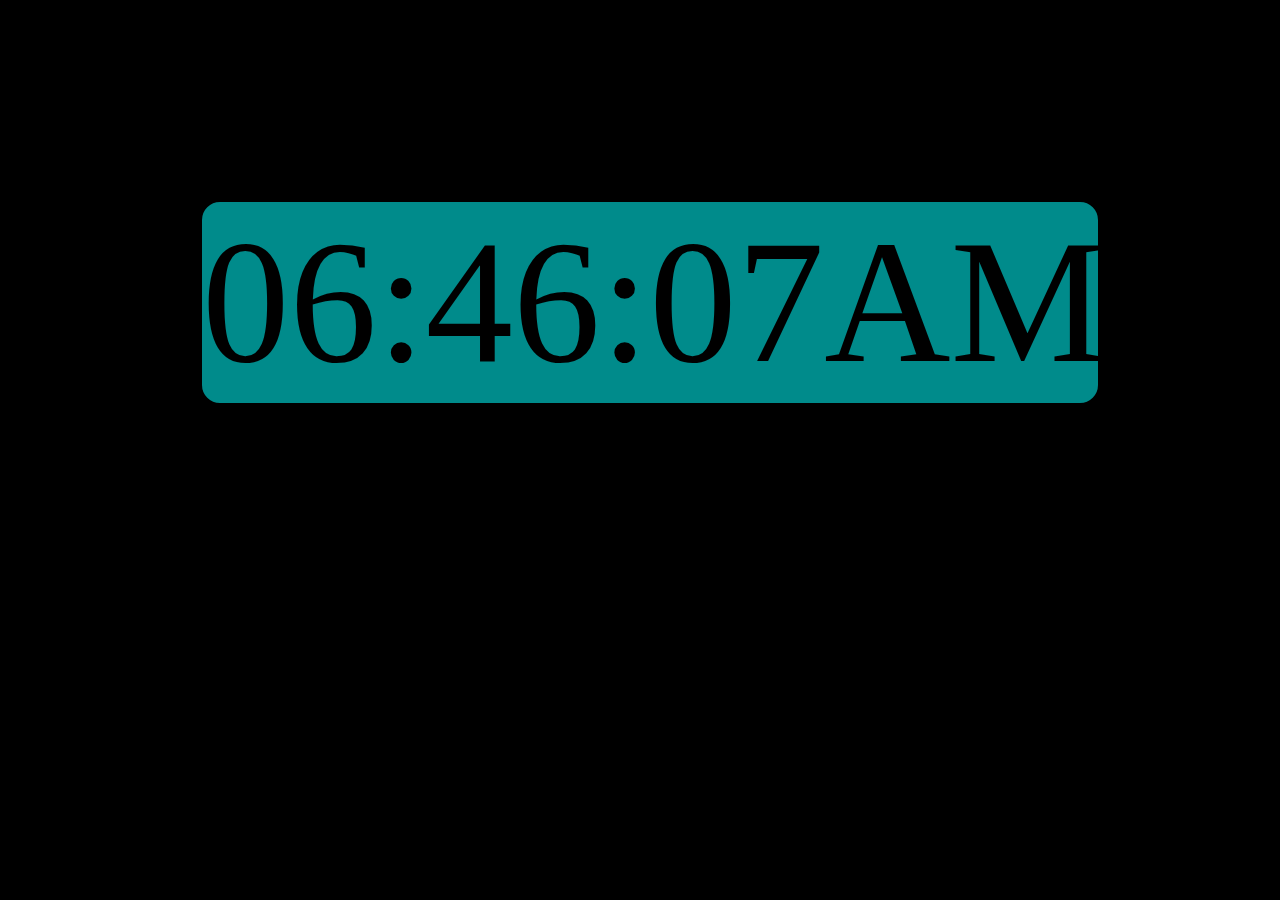
<file: live_clock/clock.html>
<!DOCTYPE html>
<html lang="en">

<head>
    <meta charset="UTF-8" />
    <meta name="viewport" content="width=device-width,
		initial-scale=1.0" />

    <title>Digital Clock</title>

    <style>
        * {
            margin: 0;
            padding: 0;
            box-sizing: border-box;
        }
        body {
            background-color: black;
        }
        #clock {
            font-size: 175px;
            width: 900px;
            margin: 200px;
            text-align: center;
            border: 2px solid black;
            border-radius: 20px;
            background-color:darkcyan;
        }
    </style>
</head>

<body>
    <div id="clock">8:10:45</div>

    <script>
        setInterval(showTime, 1000);
        function showTime() {
            let time = new Date();
            let hour = time.getHours();
            let min = time.getMinutes();
            let sec = time.getSeconds();
            am_pm = "AM";

            if (hour > 12) {
                hour -= 12;
                am_pm = "PM";
            }
            if (hour == 0) {
                hr = 12;
                am_pm = "AM";
            }

            hour = hour < 10 ? "0" + hour : hour;
            min = min < 10 ? "0" + min : min;
            sec = sec < 10 ? "0" + sec : sec;

            let currentTime = hour + ":" + min + ":" + sec + am_pm;

            document.getElementById("clock").innerHTML = currentTime;
        }

        showTime();
    </script>
</body>

</html>
</file>
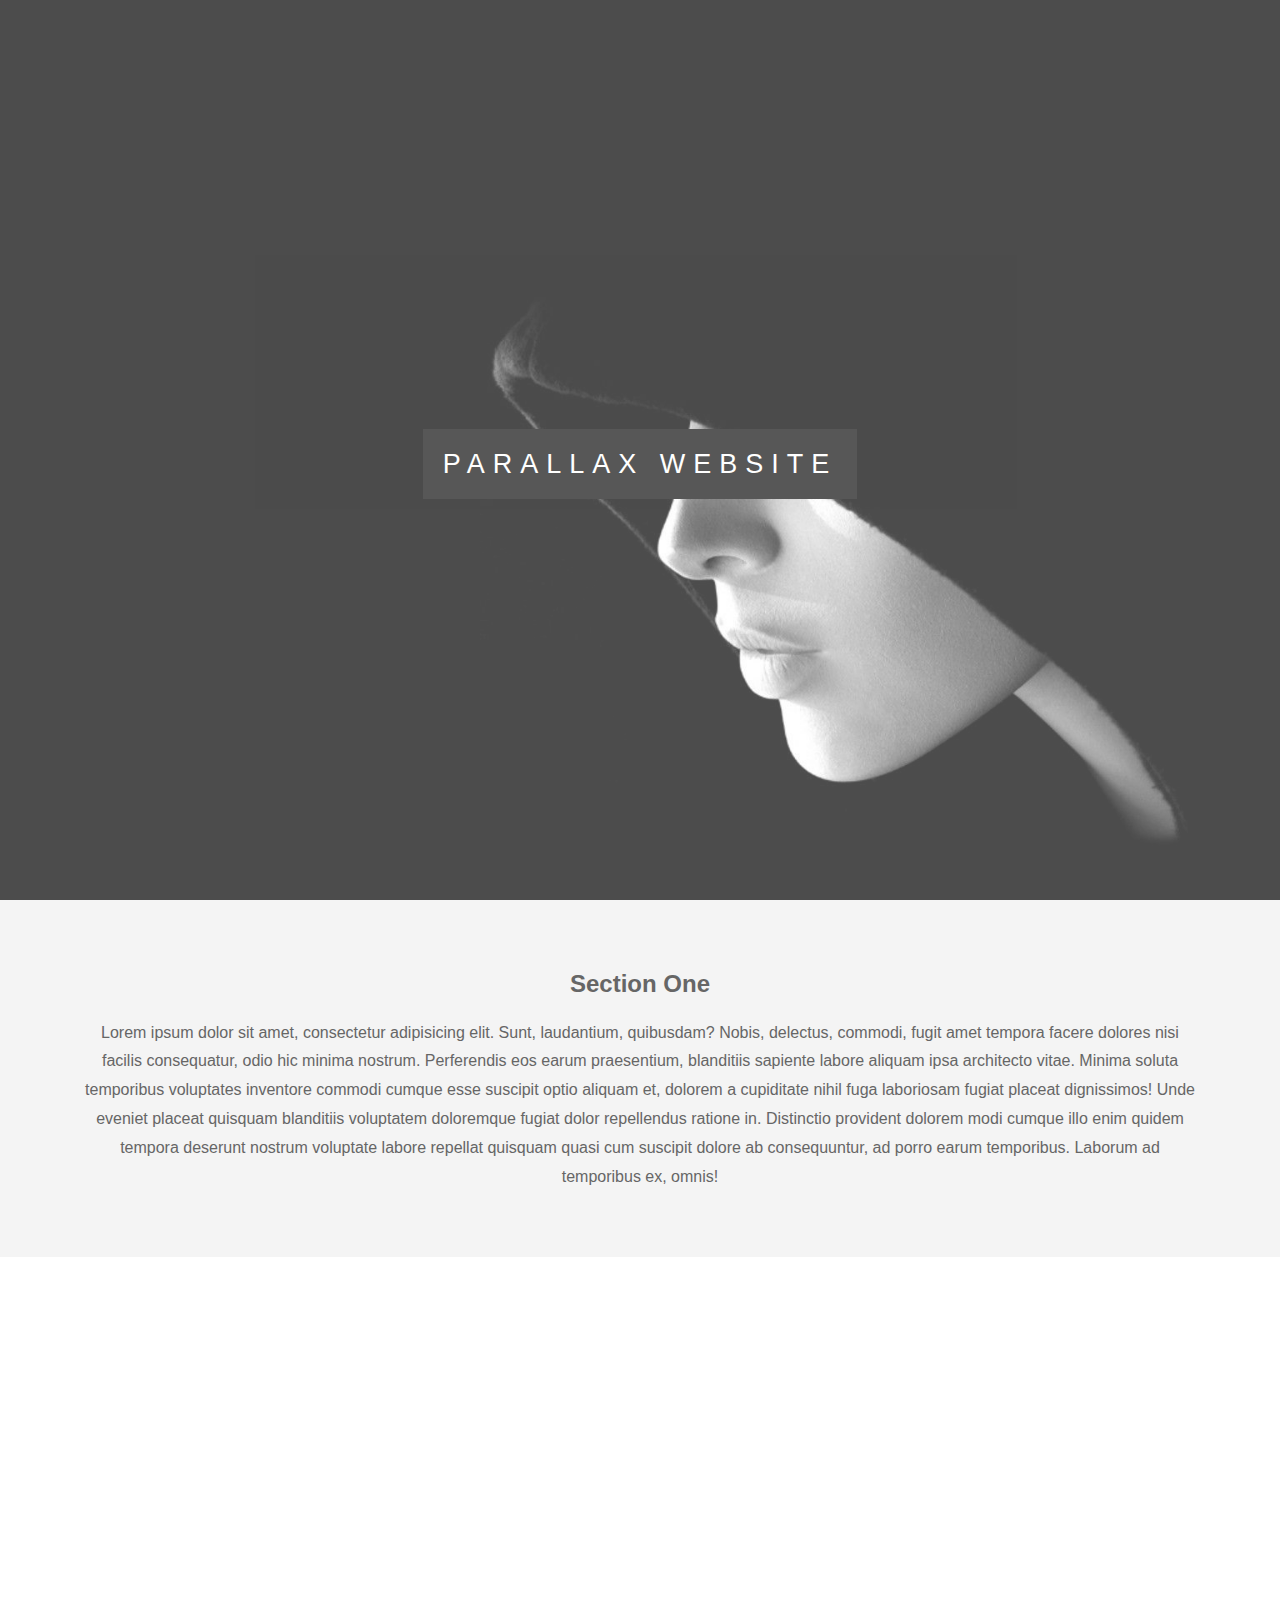
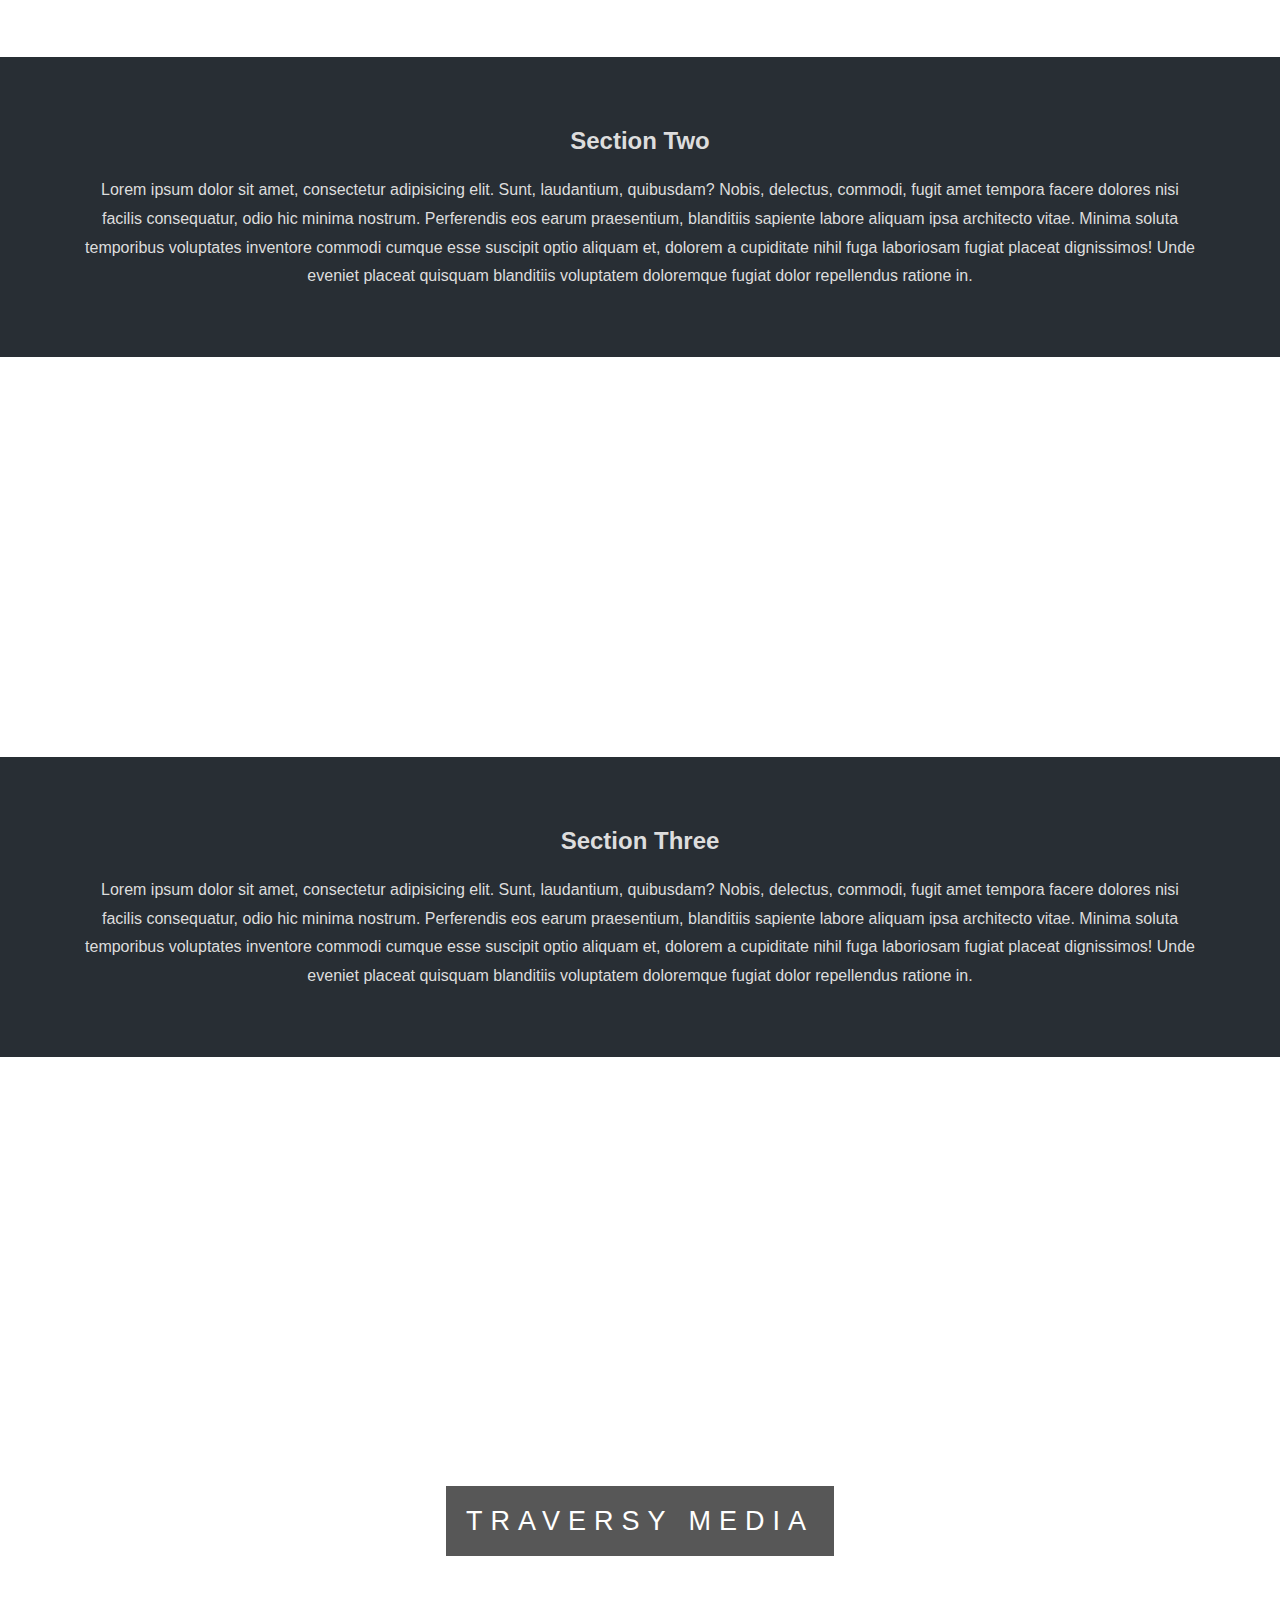
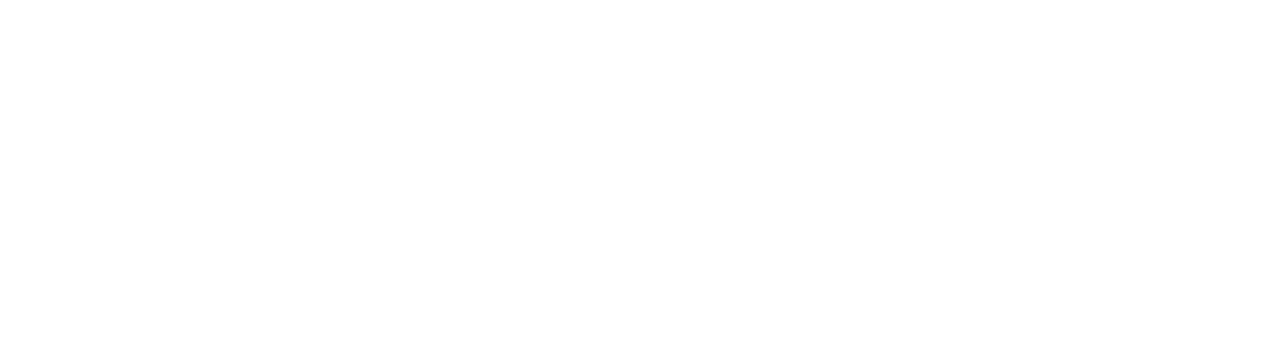
<file: parallax/parallax.html>
<!DOCTYPE html>
<html lang="en">

<head>
    <meta charset="UTF-8">
    <meta name="viewport" content="width=device-width, initial-scale=1.0">
    <meta http-equiv="X-UA-Compatible" content="ie=edge">
    <title>Parallax Website</title>
    <link rel="stylesheet" type="text/css" href="parallax.css">
</head>

<body>
    <div class="pimg1">
        <div class="ptext">
            <span class="border">
                Parallax Website
            </span>
        </div>
    </div>

    <section class="section section-light">
        <h2>Section One</h2>
        <p>
            Lorem ipsum dolor sit amet, consectetur adipisicing elit. Sunt, laudantium, quibusdam? Nobis, delectus,
            commodi, fugit amet tempora facere dolores nisi facilis consequatur, odio hic minima nostrum. Perferendis
            eos earum praesentium, blanditiis sapiente labore aliquam ipsa architecto vitae. Minima soluta temporibus
            voluptates inventore commodi cumque esse suscipit optio aliquam et, dolorem a cupiditate nihil fuga
            laboriosam fugiat placeat dignissimos! Unde eveniet placeat quisquam blanditiis voluptatem doloremque fugiat
            dolor repellendus ratione in. Distinctio provident dolorem modi cumque illo enim quidem tempora deserunt
            nostrum voluptate labore repellat quisquam quasi cum suscipit dolore ab consequuntur, ad porro earum
            temporibus. Laborum ad temporibus ex, omnis!
        </p>
    </section>

    <div class="pimg2">
        <div class="ptext">
            <span class="border trans">
                Vaccine
            </span>
        </div>
    </div>

    <section class="section section-dark">
        <h2>Section Two</h2>
        <p>
            Lorem ipsum dolor sit amet, consectetur adipisicing elit. Sunt, laudantium, quibusdam? Nobis, delectus,
            commodi, fugit amet tempora facere dolores nisi facilis consequatur, odio hic minima nostrum. Perferendis
            eos earum praesentium, blanditiis sapiente labore aliquam ipsa architecto vitae. Minima soluta temporibus
            voluptates inventore commodi cumque esse suscipit optio aliquam et, dolorem a cupiditate nihil fuga
            laboriosam fugiat placeat dignissimos! Unde eveniet placeat quisquam blanditiis voluptatem doloremque fugiat
            dolor repellendus ratione in.
        </p>
    </section>

    <div class="pimg3">
        <div class="ptext">
            <span class="border trans">
                Shrestha Jain
            </span>
        </div>
    </div>

    <section class="section section-dark">
        <h2>Section Three</h2>
        <p>
            Lorem ipsum dolor sit amet, consectetur adipisicing elit. Sunt, laudantium, quibusdam? Nobis, delectus,
            commodi, fugit amet tempora facere dolores nisi facilis consequatur, odio hic minima nostrum. Perferendis
            eos earum praesentium, blanditiis sapiente labore aliquam ipsa architecto vitae. Minima soluta temporibus
            voluptates inventore commodi cumque esse suscipit optio aliquam et, dolorem a cupiditate nihil fuga
            laboriosam fugiat placeat dignissimos! Unde eveniet placeat quisquam blanditiis voluptatem doloremque fugiat
            dolor repellendus ratione in.
        </p>
    </section>

    <div class="pimg1">
        <div class="ptext">
            <span class="border">
                Traversy Media
            </span>
        </div>
    </div>
</body>

</html>
</file>
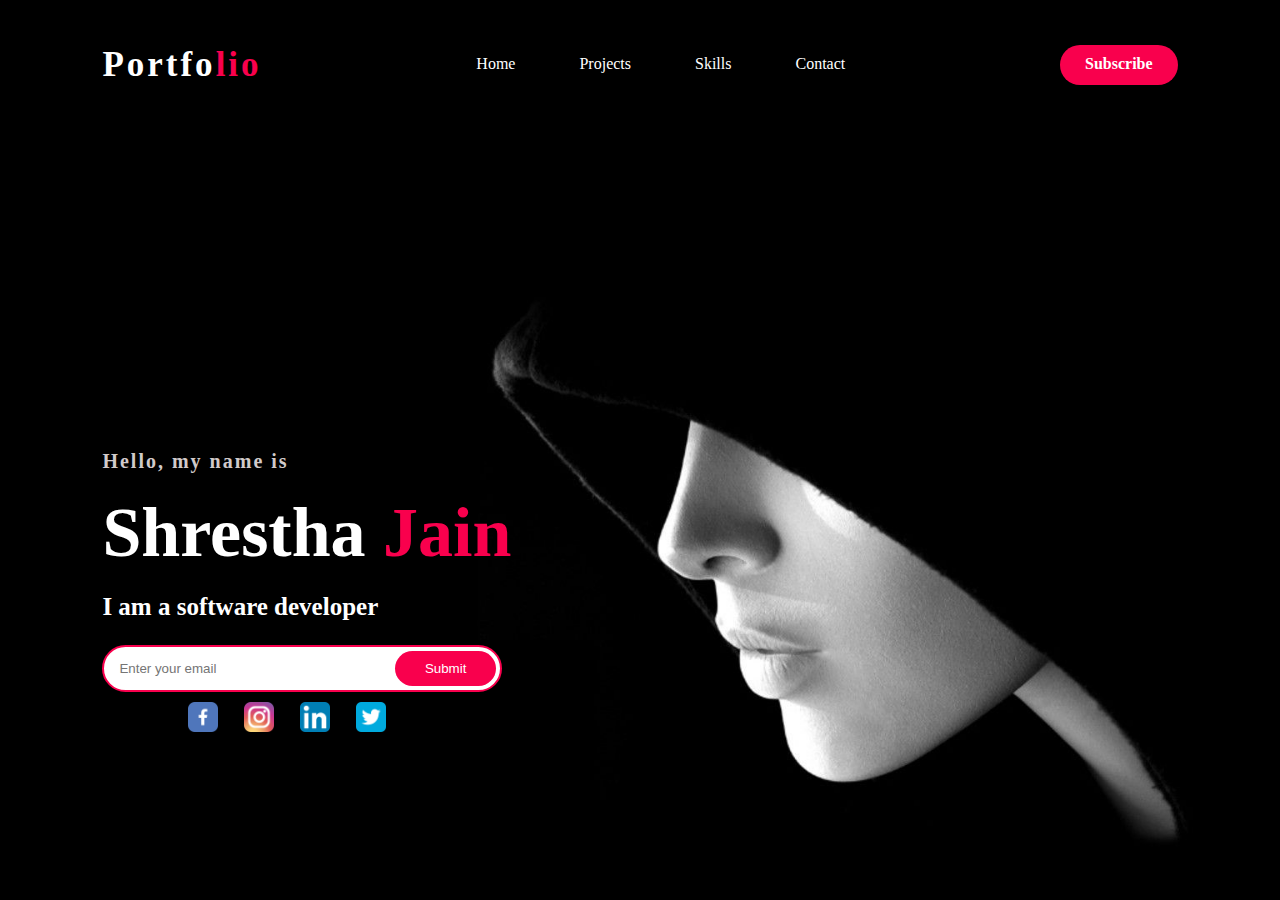
<file: Portfolio/Portfilio.html>
<!DOCTYPE html>
<html lang="en">

<head>
    <title>Portfolio</title>
    <link rel="stylesheet" href="portfolio.css">
</head>

<body>
    <div class="hero">
        <div class="nav">
            <h2 class="logo"> Portfo<span>lio</span> </h2>
            <ul>
                <li><a href="#">Home</a></li>
                <li><a href="#">Projects</a></li>
                <li><a href="#">Skills</a></li>
                <li><a href="#">Contact</a></li>
            </ul>

            <a href="#" class="btn"> Subscribe</a>
        </div>
        <div class="content">
            <h4> Hello, my name is</h4>
            <h1>Shrestha <span>Jain</span></h1>
            <h3>I am a software developer</h3>
            <div class="newsletter">
                <form>
                    <input type="email" name="email" id="mail" placeholder="Enter your email">
                    <input type="submit" name="submit" value="Submit">
                </form>
                
            </div>
            <div class="footer">
                <img src="facebook.png" class="icons">
                <img src="instagram.png" class="icons">
                <img src="linkedin.png" class="icons">
                <img src="twitter.png" class="icons">
            </div>
        </div>
    </div>
</body>

</html>
</file>
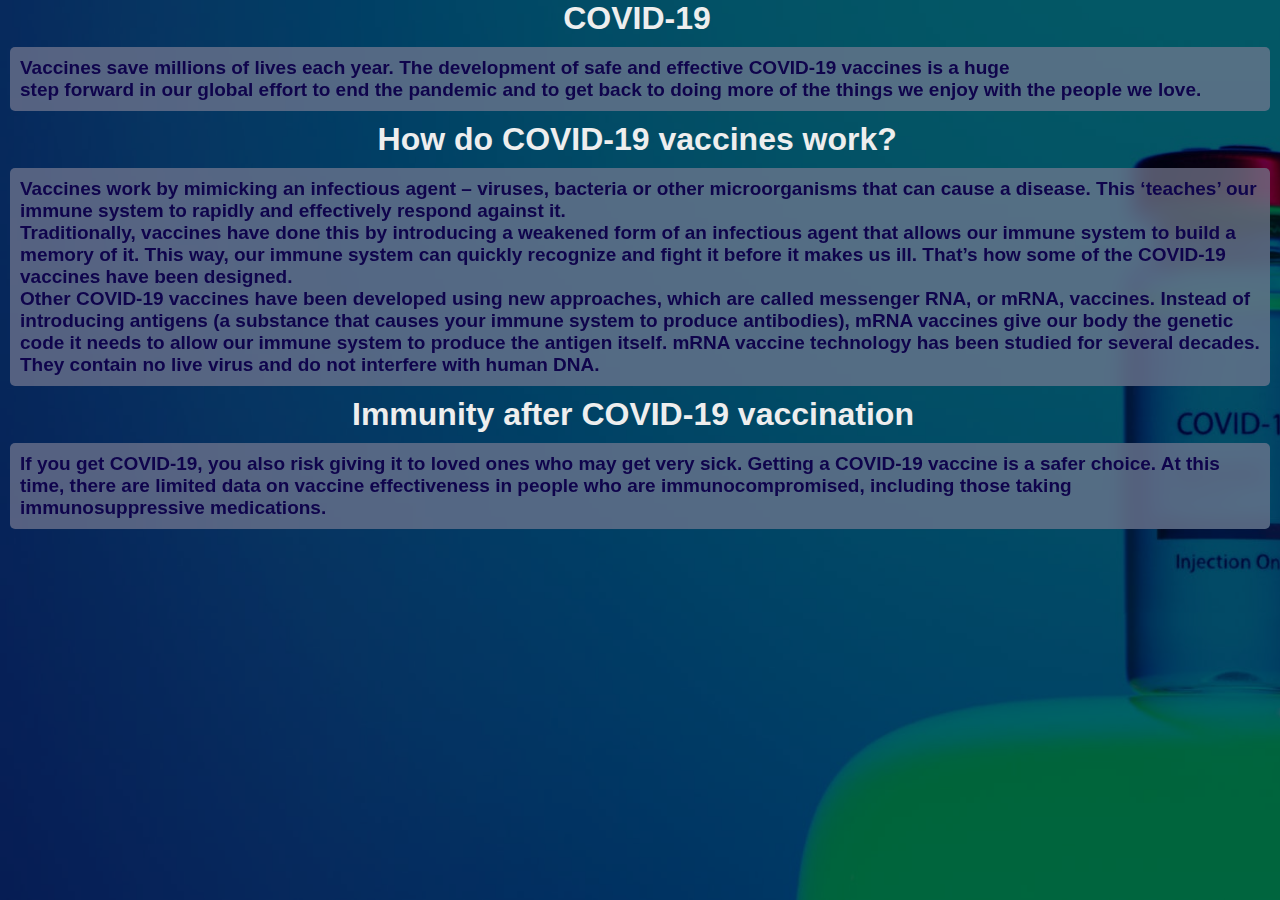
<file: vaccine_page/vaccine.html>
<!DOCTYPE html>

<head>
    <title>Web Page</title>
    <style>
        * {
            margin: 0px;
            padding: 0px;
            font-family: 'Segoe UI', Tahoma, Geneva, Verdana, sans-serif;
        }

        .whole {
            background-image: url('vaccine.jpeg');
            background-size: cover;
        }

        .overlay {
            width: 100vp;
            min-height: 100vh;
            background-color: rgba(0, 0, 0, 0.6);
        }

        .head {
            margin: auto;
            color: #EEEEEE;
        }

        .head:hover {
            color: thistle;
        }

        .head_1 {
            width: 12%;
        }

        .para {
            margin: 10px;
            padding: 10px;
            color: #0F044C;
            background-color: rgba(120, 122, 145, 0.7);
            backdrop-filter: blur(10px);
            font-size: 19px;
            border-radius: 5px;
        }

        .head_2 {
            width: 41%;
        }

        .head_3 {
            width: 45%;
        }
    </style>
</head>

<body class="whole">
    <div class="overlay">
        <h1 class="head head_1">COVID-19</h1>
        <h3 class="para">Vaccines save millions of lives each year. The development of safe and effective COVID-19
            vaccines is a huge<br />
            step forward in our global effort to end the pandemic and to get back to doing more of the things we enjoy
            with the people we love.</h3>
        <h1 class="head head_2">How do COVID-19 vaccines work?</h1>
        <h3 class="para">Vaccines work by mimicking an infectious agent – viruses, bacteria or other microorganisms
            that can cause a disease. This ‘teaches’ our immune system to rapidly and effectively respond against
            it.<br />

            Traditionally, vaccines have done this by introducing a weakened form of an infectious agent that allows our
            immune system to build a memory of it. This way, our immune system can quickly recognize and fight it before
            it makes us ill. That’s how some of the COVID-19 vaccines have been designed.<br />

            Other COVID-19 vaccines have been developed using new approaches, which are called messenger RNA, or mRNA,
            vaccines. Instead of introducing antigens (a substance that causes your immune system to produce
            antibodies), mRNA vaccines give our body the genetic code it needs to allow our immune system to produce the
            antigen itself. mRNA vaccine technology has been studied for several decades. They contain no live virus and
            do not interfere with human DNA.

        </h3>
        <h1 class="head head_3">Immunity after COVID-19 vaccination</h1>
        <h3 class="para">
            If you get COVID-19, you also risk giving it to loved ones who may get very sick. Getting a COVID-19 vaccine
            is a safer choice.
            At this time, there are limited data on vaccine effectiveness in people who are immunocompromised, including
            those taking immunosuppressive medications.
        </h3>
    </div>
</body>

</html>
</file>
<file: parallax/parallax.css>
body, html{
    height:100%;
    margin:0;
    font-size:16px;
    font-family:"Lato", sans-serif;
    font-weight:400;
    line-height:1.8em;
    color:#666;
  }
  
  .pimg1, .pimg2, .pimg3{
    position:relative; 
    opacity:0.70;
    background-position:center;
    background-size:cover;
    background-repeat:no-repeat;
  
    /*
      fixed = parallax
      scroll = normal
    */

    background-attachment:fixed;
  }
  
  .pimg1{
    background-image:url('image3.jpg');
    min-height:100%;
  }
  
  .pimg2{
    background-image:url('vaccine.jpeg');
    min-height:400px;
  }
  
  .pimg3{
    background-image:url('shrestha.JPG');
    min-height:400px;
  }
  
  .section{
    text-align:center;
    padding:50px 80px;
  }
  
  .section-light{
    background-color:#f4f4f4;
    color:#666;
  }
  
  .section-dark{
    background-color:#282e34;
    color:#ddd;
  }
  
  .ptext{
    position:absolute;
    top:50%;
    width:100%;
    text-align:center;
    color:#000;
    font-size:27px;
    letter-spacing:8px;
    text-transform:uppercase;
  }
  
  .ptext .border{
    background-color:#111;
    color:#fff;
    padding:20px;
  }
  
  .ptext .border.trans{
    background-color:transparent;
  }
  
  @media(max-width:568px){
    .pimg1, .pimg2, .pimg3{
      background-attachment:scroll;
    }
  }
</file>
<file: Portfolio/portfolio.css>
*{
    padding: 0px;
    margin: 0px; 
    box-sizing: border-box;
 }
 .hero{
     height: 100vh; 
     width: 100%;
     background-image: url('image3.jpg');
     background-size: cover;
     background-position: center;
 }
 .logo{
     color: white;
     font-size: 35px;
     letter-spacing: 3px;
     cursor: pointer;
 }
 span{
     color: #f9004d;
 }
 .nav{ 
     display: flex;
     /* align-items: center/; */
     justify-content: space-between;
     padding-top: 45px;
     padding-left: 8%;
     padding-right: 8%;
 }
 
 ul li{
     display: inline-block;
     padding: 10px 30px;
 }
 
 ul li a{
     color: white;
     text-decoration: none;
 }
 ul li a:hover{
     color: #f9004d;
     text-decoration: underline;
 }
 .btn{
     background-color: #f9004d;
     color: white;
     text-decoration: none;
     /* border: 2px solid transparent; */
     font-weight: bold;
     padding: 10px 25px;
     border-radius: 30px;
     transition: .6s;
 }
 .btn:hover{
     transform: scale(1.1);
 }
 .content{
     position: absolute;
     top: 50%;
     left: 8%;
 }
 h4{
     color: rgb(209, 202, 202);
     font-size: 20px;
     letter-spacing: 2px;
 }
 h1{
     color: white;
     margin: 20px  0px;
     font-size: 70px;
 }
 h3{
     color: white;
     font-size: 25px;
     margin-bottom: 24px;
 }
 .newsletter form{
     width: 400px;
     max-width: 100%;
     position: relative;
     margin-bottom: 10px;
 }
 .newsletter form input:first-child {
   width: 100%;
   display: inline-block;
   padding: 14px 130px 14px 15px;
   border: 2px solid #f9004d;
   border-radius: 30px;
 }
 .newsletter form input:last-child {
     display: inline-block;
     border: none;
     border-radius: 30px;
     padding: 10px 30px;
     background-color: #f9004d;
     color: white;
     position: absolute;
     top: 6px;
     right: 6px;
     cursor: pointer;
 }
 .footer {
     display: flex;
     justify-content: space-evenly;
     width: 250px;
     margin-left: 60px;

 }
 .icons {
    width: 30px;
    height: 30px;
    cursor: pointer;
 }
.icons:hover {
    transform: scale(1.3);
    transition: 0.3s;
}
</file>
